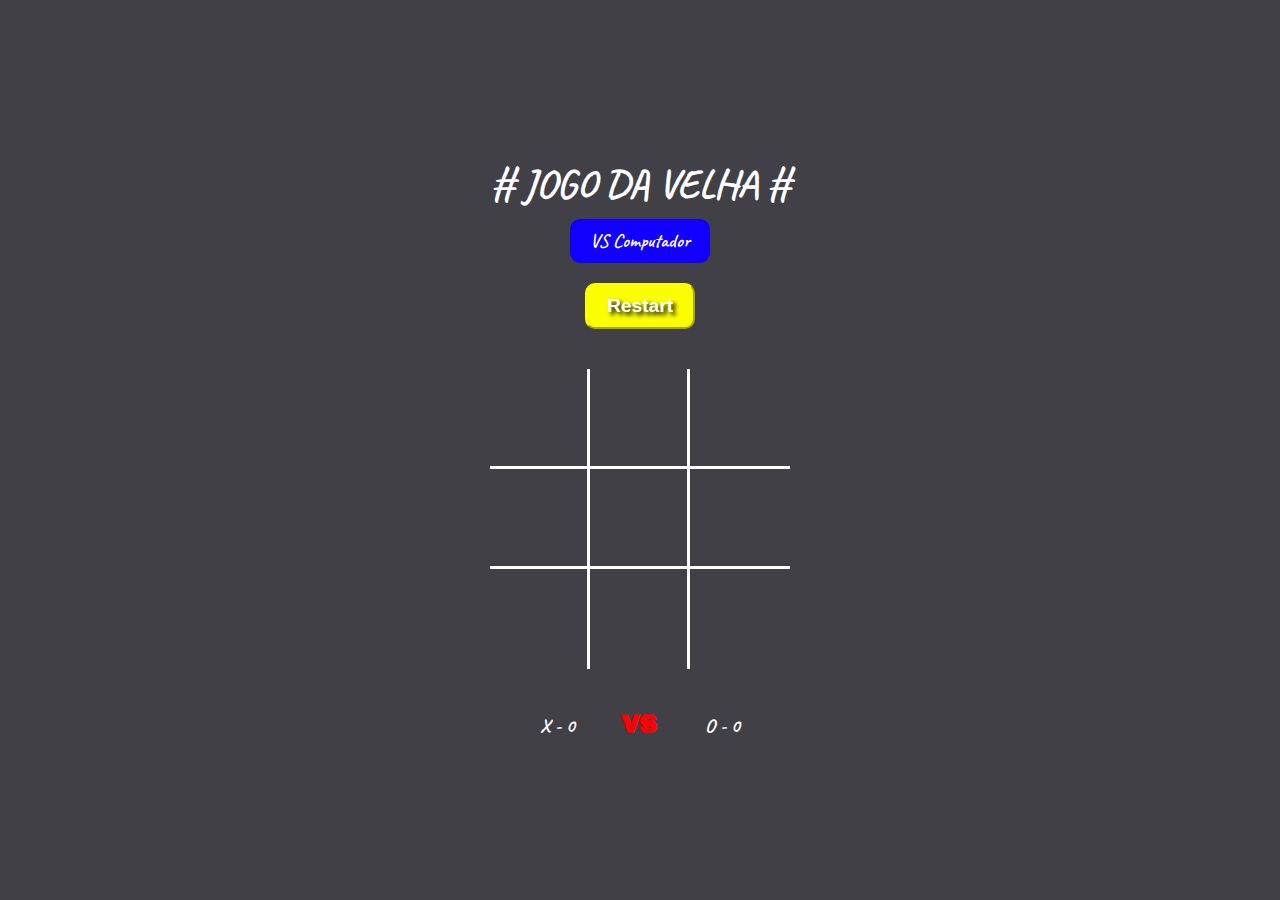
<file: index.html>
<!DOCTYPE html>
<html lang="pt-br">
<head>
    <meta charset="UTF-8">
    <meta http-equiv="X-UA-Compatible" content="IE=edge">
    <meta name="viewport" content="width=device-width, initial-scale=1.0">
    <link rel="icon" href="/icon/icon-hashtag.svg">
    <link rel="stylesheet" type="text/css" href="style.css">

    <title>Jogo da Velha #</title>
</head>
<body>

    <div class="container">
        <h1 id="playerText"># Jogo da Velha #</h1>
        <a href="/1_jogador.html" class="mode-btn-computador">VS Computador</a>
        <button id="restartBtn">Restart</button>

        <div id="gameboard">
            <div class="box" id="0"></div>
            <div class="box" id="1"></div>
            <div class="box" id="2"></div>
            <div class="box" id="3"></div>
            <div class="box" id="4"></div>
            <div class="box" id="5"></div>
            <div class="box" id="6"></div>
            <div class="box" id="7"></div>
            <div class="box" id="8"></div>
        </div>

        <div id="scoreboard">
            <p>X - <span id="x-points">0</span></p>
            <p>VS</p>
            <p>O - <span id="o-points">0</span></p>
        </div>
    </div>

    <script src="/main.js"></script>
</body>
</html>
</file>
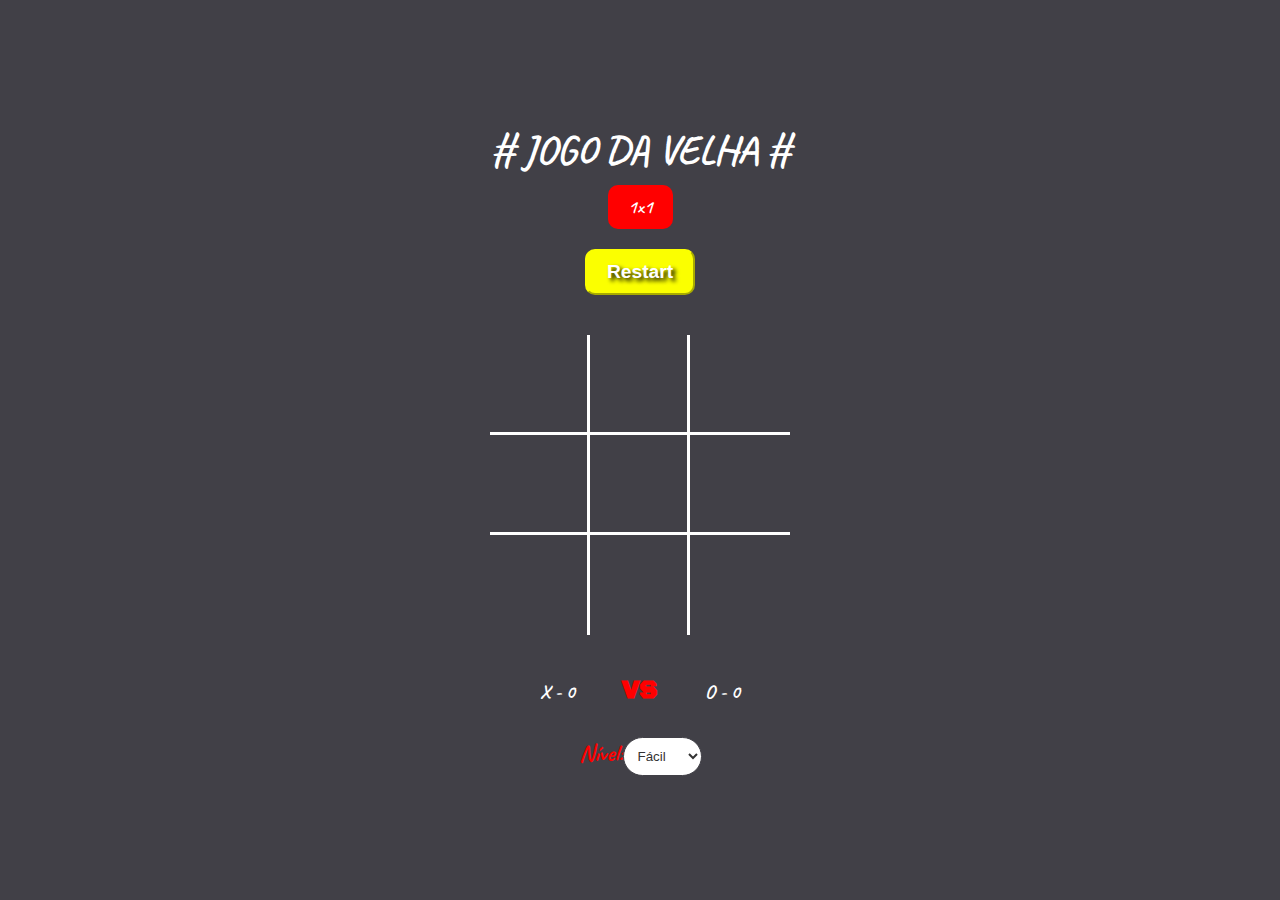
<file: 1_jogador.html>
<!DOCTYPE html>
<html lang="pt-br">
<head>
    <meta charset="UTF-8">
    <meta http-equiv="X-UA-Compatible" content="IE=edge">
    <meta name="viewport" content="width=device-width, initial-scale=1.0">
    <link rel="icon" href="/icon/icon-hashtag.svg">
    <link rel="stylesheet" type="text/css" href="style.css">
    
    <title>Jogo da Velha #</title>
</head>
<body>

    <div class="container">
        <h1 id="playerText"># Jogo da Velha #</h1>
        <a href="/index.html" class="mode-btn-1x1">1x1</a>
        <button id="restartBtn">Restart</button>

        <div id="gameboard">
            <div class="box" id="0"></div>
            <div class="box" id="1"></div>
            <div class="box" id="2"></div>
            <div class="box" id="3"></div>
            <div class="box" id="4"></div>
            <div class="box" id="5"></div>
            <div class="box" id="6"></div>
            <div class="box" id="7"></div>
            <div class="box" id="8"></div>
        </div>

        <div id="scoreboard">
            <p>X - <span id="x-points">0</span></p>
            <p>VS</p>
            <p>O - <span id="o-points">0</span></p>
        </div>

        <div id="difficulty-selector">
            <p>Nível:ㅤ</p>
            <select id="difficulty-select">
                <option value="1">Fácil</option>
                <option value="2">Médio</option>
                <option value="3">Difícil</option>
            </select>
        </div>
    </div>

    <script type="module" src="/1_jogador.js"></script>
</body>
</html>
</file>
<file: style.css>
/*fontes usadas*/
@import url('https://fonts.googleapis.com/css2?family=Caveat:wght@400..700&display=swap');

@import url('https://fonts.googleapis.com/css2?family=Black+Ops+One&display=swap');

/*cores usadas*/
:root {
    --color-red: #ff0000;
    --color-blue: #1100ff;
    --color-yellow: #fbff00;
    --color-white: #fff;
    --color-black: #000000;
    --color-gray: #414047;
}

/*estilização*/
* {
    padding: 0; 
    margin: 0;
    box-sizing: border-box;
}

body {
    color: var(--color-red);
    font-family: "Caveat", cursive;
}

h1 {
    font-size: 2.5rem;
    text-transform: uppercase;
    color: var(--color-white);
}

.container {
    display: flex;
    height: 100vh;
    justify-content: center;
    align-items: center;
    flex-direction: column;
    background-color: var(--color-gray);
}

#gameboard {
   display: grid;
   width: min(95%, 300px); 
   max-width: 100%;
   margin-top: 40px;
   grid-template-columns: repeat(3, 1fr);
}

#scoreboard {
    display: flex;
    justify-content: space-between;
    width: 50%;
    width: min(95%, 200px);
    max-width: 100%;
    margin-top: 45px;
    font-size: 1.2rem;
    font-weight: bold;
    color: var(--color-white);
}

#scoreboard :nth-child(2) {
    margin-top: -5px;
    font-size: 1.6rem;
    font-family: "Black Ops One", system-ui;
    color: var(--color-red);
}

#difficult-board {
    display: flex;
    align-items: center;
    margin-top: 20px;
}

#difficult-board select {
    padding: 5px 20px;
    margin-left: 10px;
    font-weight: bold;
    font-size: 1rem;
}

.box {
    display: flex;
    justify-content: center;
    align-items: center;
    height: 100px;
    width: 100px;
    border-right: 3px solid;
    border-bottom: 3px solid;
    font-size: 120px;
    color: var(--color-white);
}

.box:nth-child(3n) {
    border-right: none;
}

.box:nth-child(6) ~ .box {
    border-bottom: none;
}

#restartBtn {
    padding: 10px 20px;
    margin-top: 20px;
    border-radius: 10px;
    font-weight: 600;
    font-size: 1.2rem;
    transition: box-shadow 0.1s ease;
    color: var(--color-white);
    text-shadow: 3px 3px 4px var(--color-black);
    border-color: var(--color-yellow);
    background-color: var(--color-yellow);
}

#restartBtn:hover {
    cursor: pointer;
    box-shadow: 0 0 10px 5px rgba(226, 245, 60, 0.726);
}

.mode-btn-computador {
    padding: 10px 20px;
    margin-top: 10px;
    border-radius: 10px;
    font-weight: 600;
    font-size: 1.2rem;
    text-decoration: none;
    transition: box-shadow 0.1s ease;
    color: var(--color-white);
    border-color: var(--color-blue);
    background-color: var(--color-blue);
}

.mode-btn-computador:hover {
    cursor: pointer;
    box-shadow: 0 0 10px 5px rgba(2, 102, 252, 0.75);
}

.mode-btn-1x1 {
    padding: 10px 20px;
    margin-top: 10px;
    border-radius: 10px;
    font-weight: 600;
    font-size: 1.2rem;
    text-decoration: none;
    transition: box-shadow 0.1s ease;
    color: var(--color-white);
    border-color: var(--color-red);
    background-color: var(--color-red);
}

.mode-btn-1x1:hover {
    cursor: pointer;
    box-shadow: 0 0 10px 5px rgba(252, 2, 2, 0.75);
}

#difficulty-selector {
    display: flex;
    padding: 30px 0 0 0;
    font-weight: bold;
    font-size: 1.5rem;
}

#difficulty-select {
    background-color: var(--color-white);
    color: #333;
    border: 1px solid var(--color-gray);
    padding: 10px;
    border-radius: 777px;
}
</file>
